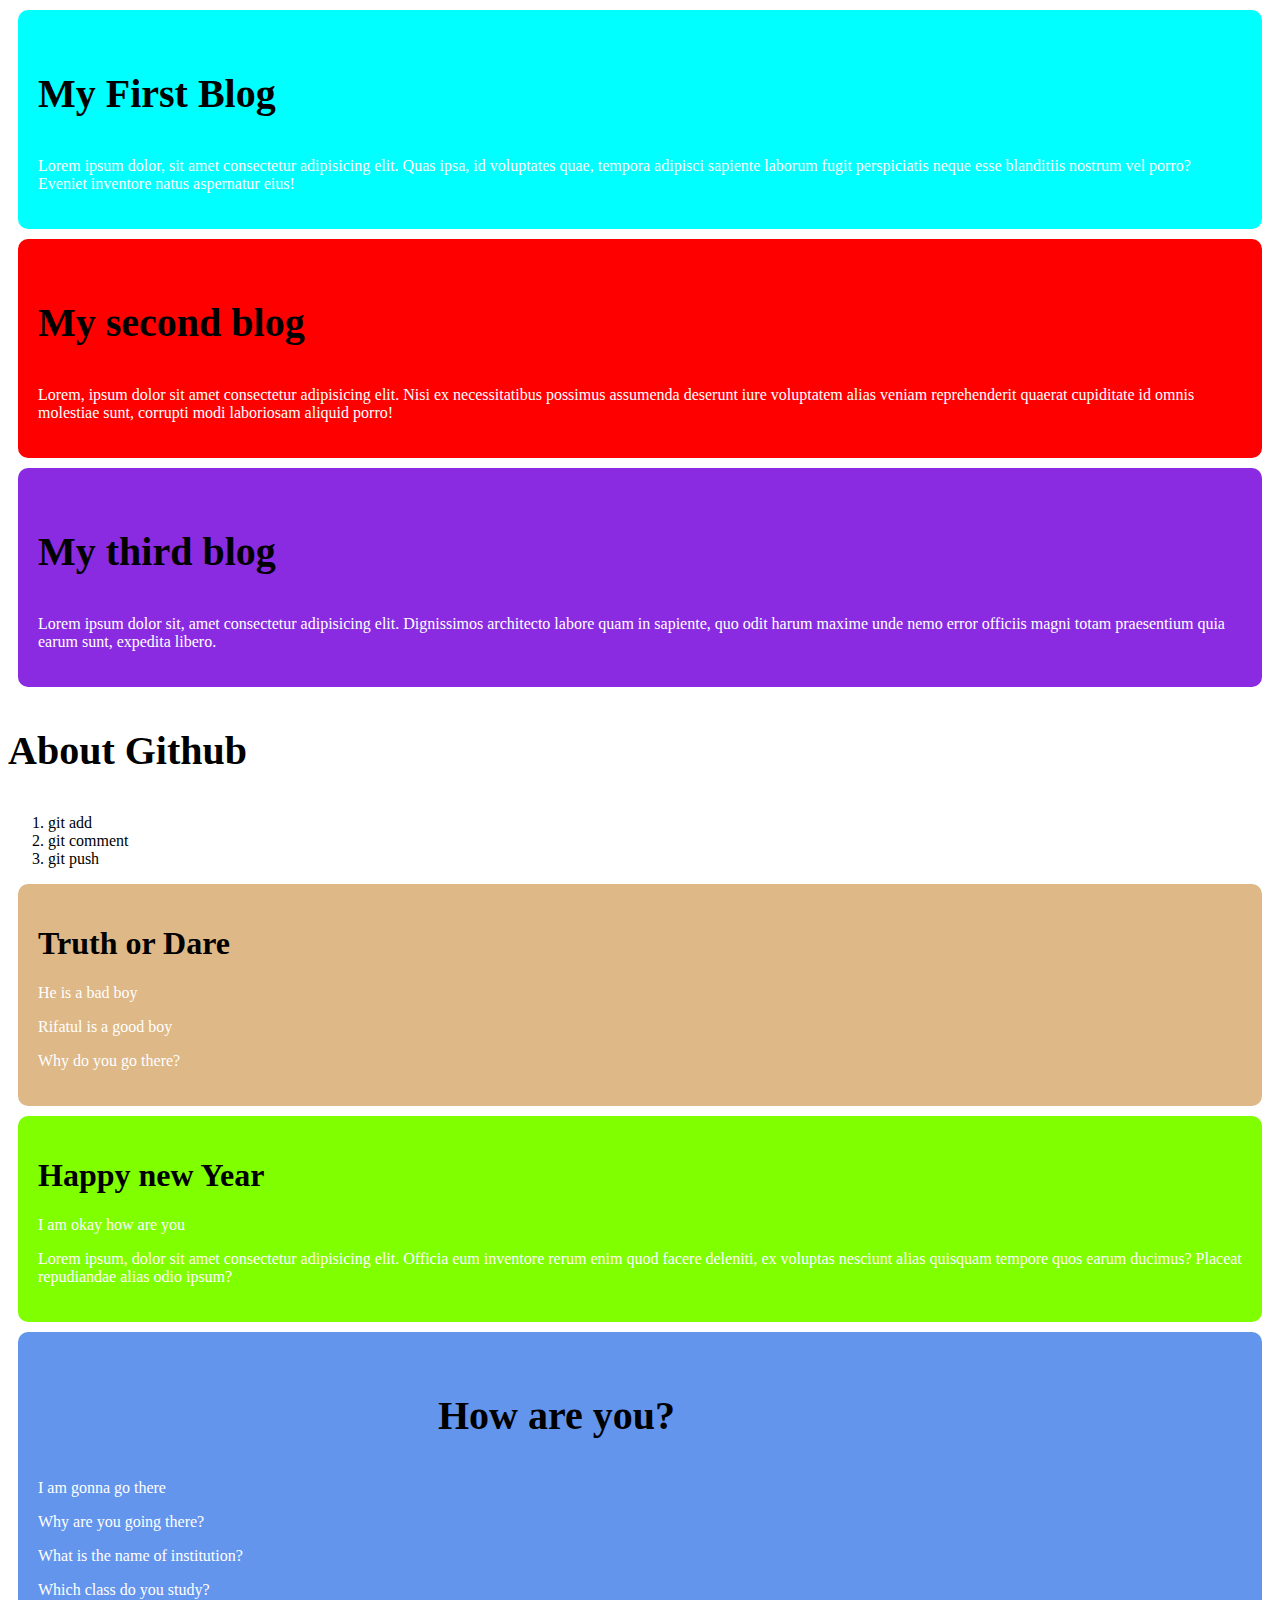
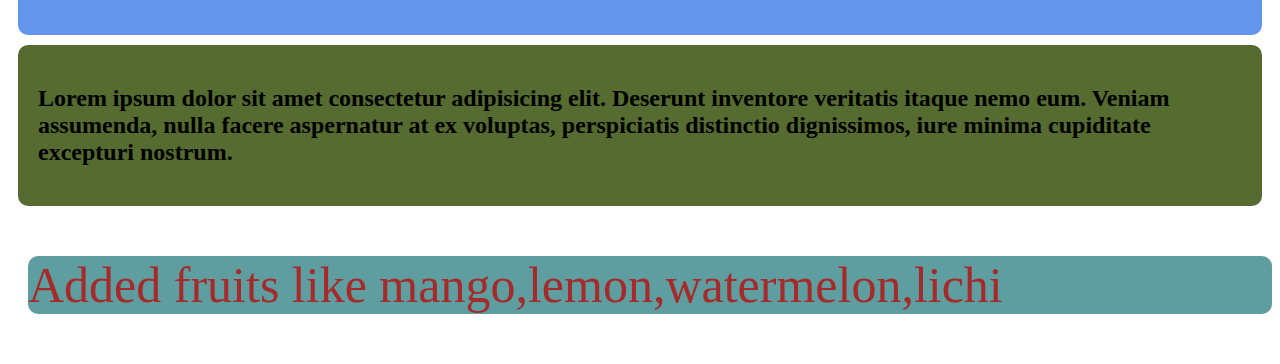
<file: index.html>
<!DOCTYPE html>
<html lang="en">
<head>
    <meta charset="UTF-8">
    <meta name="viewport" content="width=device-width, initial-scale=1.0">
    <title>First-Project</title>
    <link rel="stylesheet" href="/Styles2/blog.css">
</head>
<body>
    <div class="st">
        <h3>My First Blog</h3>
        <p>Lorem ipsum dolor, sit amet consectetur adipisicing elit. Quas ipsa, id voluptates quae, tempora adipisci sapiente laborum fugit perspiciatis neque esse blanditiis nostrum vel porro? Eveniet inventore natus aspernatur eius!</p>
    </div>
    <div class="nd">
        <h3>My second blog</h3>
        <p>Lorem, ipsum dolor sit amet consectetur adipisicing elit. Nisi ex necessitatibus possimus assumenda deserunt iure voluptatem alias veniam reprehenderit quaerat cupiditate id omnis molestiae sunt, corrupti modi laboriosam aliquid porro!</p>
    </div>
    <div class="rd">
        <h3>My third blog</h3>
        <p>Lorem ipsum dolor sit, amet consectetur adipisicing elit. Dignissimos architecto labore quam in sapiente, quo odit harum maxime unde nemo error officiis magni totam praesentium quia earum sunt, expedita libero.</p>
    </div>
    <div>
        <h3>About Github</h3>
        <ol>
            <li>git add</li>
            <li>git comment</li>
            <li>git push</li>

            
        </ol>
    </div>
    <div class="th">
        <h1>Truth or Dare</h1>
        <p>He is a bad boy</p>
        <p>Rifatul is a good boy</p>
        <p>Why do you go there?</p>
    </div>
    <div class="thh">
        <h1>Happy new Year</h1>
        <p>I am okay how are you</p>
        <p>Lorem ipsum, dolor sit amet consectetur adipisicing elit. Officia eum inventore rerum enim quod facere deleniti, ex voluptas nesciunt alias quisquam tempore quos earum ducimus? Placeat repudiandae alias odio ipsum?</p>
    </div>   
    <div class="thhh">
        <h3 class="tec">How are you?</h3>
        <p>I am gonna go there</p>
        <p>Why are you going there?</p>
        <p>What is the name of institution?</p>
        <p>Which class do you study?</p>
    </div>
    <div class="thhhh">
        <h2>Lorem ipsum dolor sit amet consectetur adipisicing elit. Deserunt inventore veritatis itaque nemo eum. Veniam assumenda, nulla facere aspernatur at ex voluptas, perspiciatis distinctio dignissimos, iure minima cupiditate excepturi nostrum.</h2>
    </div>
    <p class="jof">Added fruits like mango,lemon,watermelon,lichi</p>


</body>
</html>
</file>
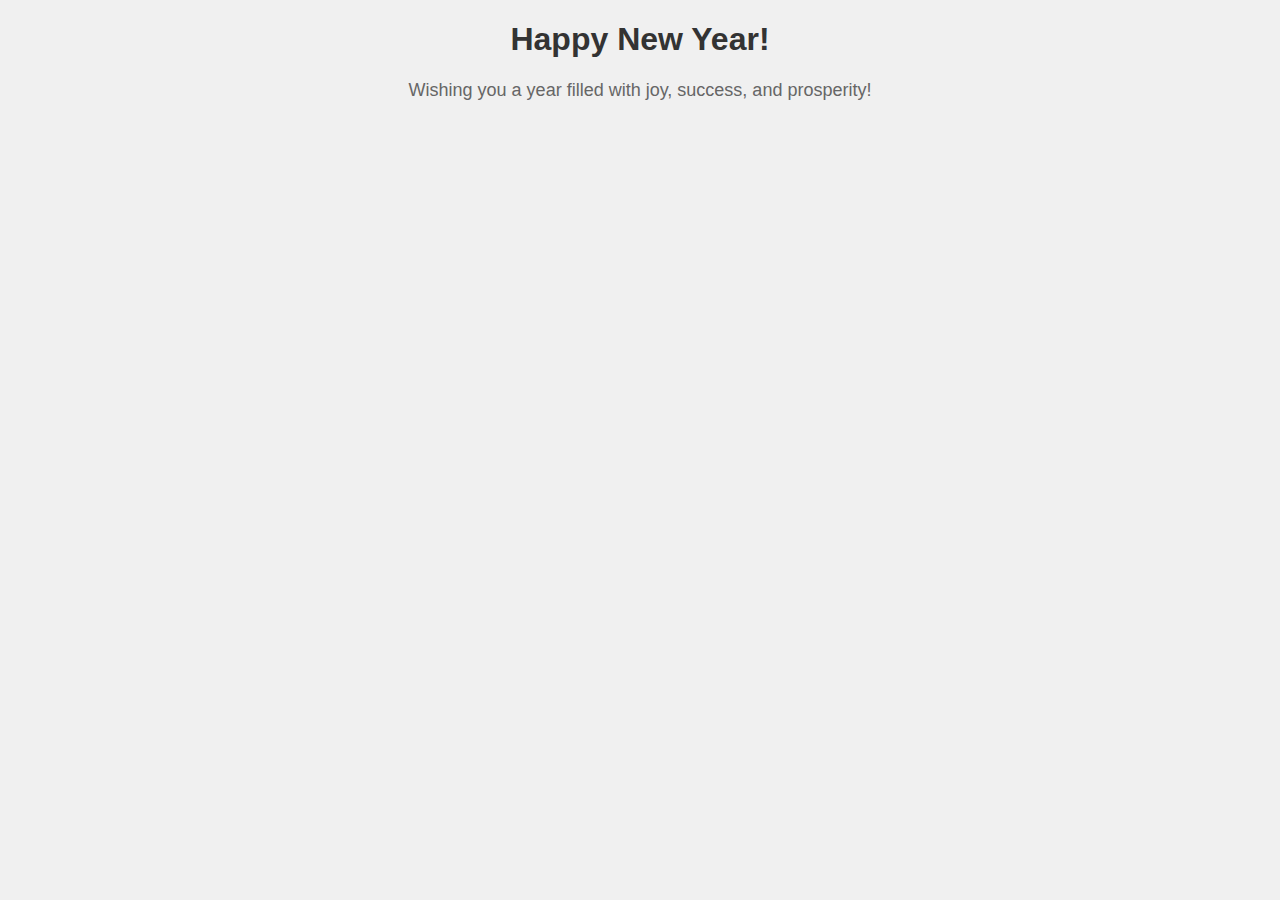
<file: chat.html>
<!DOCTYPE html>
<html lang="en">
<head>
  <meta charset="UTF-8">
  <title>Happy New Year!</title>
  <style>
    body {
      font-family: Arial, sans-serif;
      text-align: center;
      background-color: #f0f0f0;
    }
    h1 {
      color: #333;
    }
    p {
      color: #666;
      font-size: 18px;
    }
    .fireworks {
      /* Add your fireworks animation or image here */
    }
  </style>
</head>
<body>
  <h1>Happy New Year!</h1>
  <div class="fireworks">
    <!-- You can add your fireworks animation or image here -->
    <!-- Example: <img src="fireworks.gif" alt="Fireworks"> -->
  </div>
  <p>Wishing you a year filled with joy, success, and prosperity!</p>
</body>
</html>
</file>
<file: Styles2/blog.css>
.st{
    background-color: aqua;
    margin: 10px;
    padding: 20px;
    position: center;
}
.nd{
    background-color: red;
    margin: 10px;
    padding: 20px;
    position: center;
}
.rd{
    background-color: blueviolet;
    margin: 10px;
    padding: 20px;
    position: center;
}
.th{
    background-color: burlywood;
    margin: 10px;
    padding: 20px;
    position: center;
}
.thh{
    background-color: chartreuse;
    margin: 10px;
    padding: 20px;
    position: center;
}
.thhh{
    background-color: cornflowerblue;
    margin: 10px;
    padding: 20px;
    position: center;
}
.thhhh{
    background-color: darkolivegreen;
    margin: 10px;
    padding: 20px;
    position: center;
}
h3{
    font-size: 40px;
}
.tec{
    margin-left: 400px;
    position: center;

}
p{
    color:white;
    position:center;
}
*{
    border-radius: 10px;
}
.jof{
    color: brown;
    font-size: 50px;
    background-color: cadetblue;
    margin-left: 20px;
}
</file>
